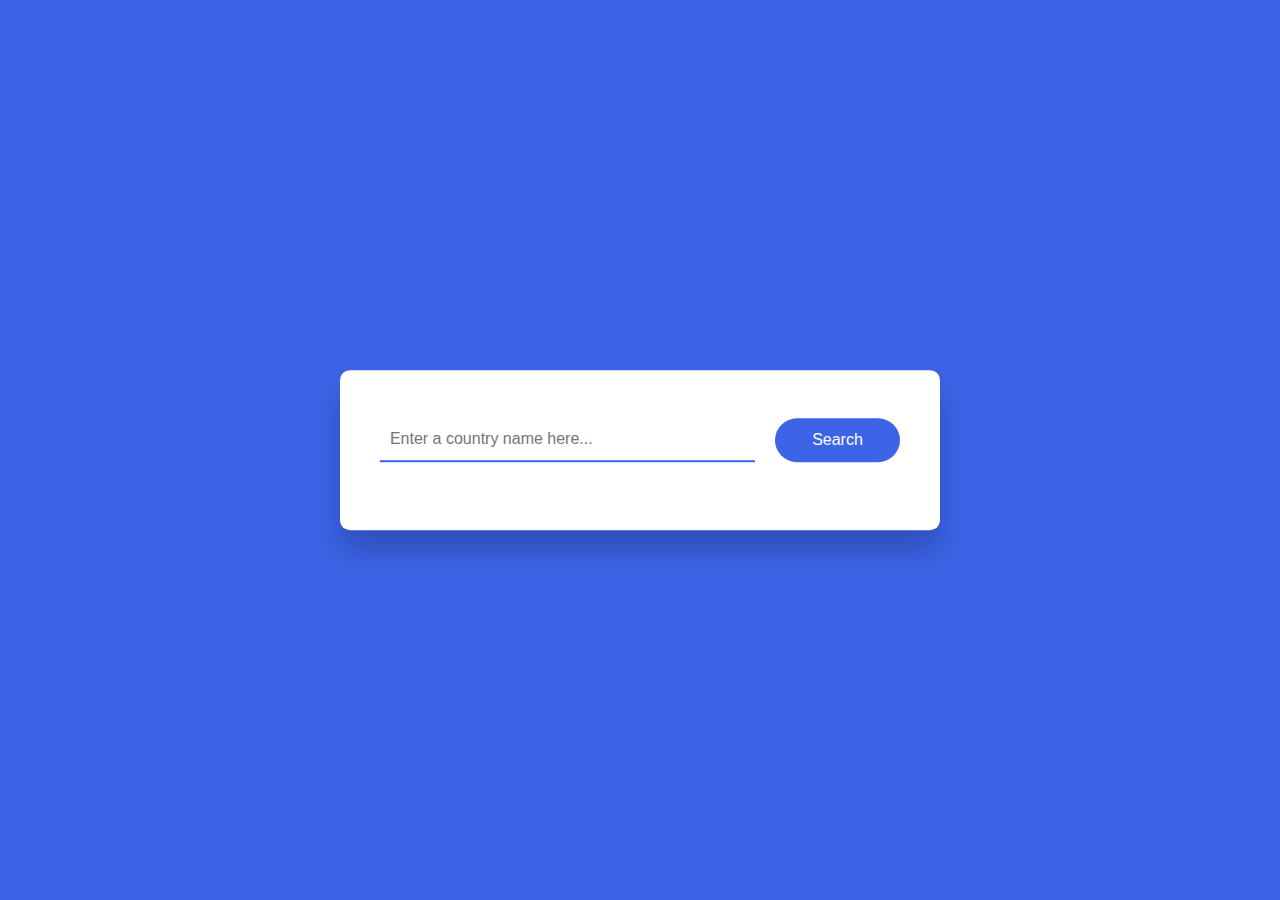
<file: Country Guide/index.html>
<!DOCTYPE html>
<html lang="en">
<head>
    <meta charset="UTF-8">
    <meta http-equiv="X-UA-Compatible" content="IE=edge">
    <meta name="viewport" content="width=device-width, initial-scale=1.0">
    <title>Document</title>
    <!--Google font-->
    <link href="https://fonts.googleapis.com/css2?family=Poppins:wght@300;400;500;600;700&family=Rubik:wght@300&display=swap" rel="stylesheet">
    <!--Stylesheet-->
    <link rel="stylesheet" href="style.css">
</head>
<body>
    <div class="container">
        <div class="search-wrapper">
            <input type="text" id="country-inp" placeholder="Enter a country name here..."/>
            <button id="search-btn">Search</button>
        </div>
        <div id="result"></div>
    </div>

  
  
    <!--Script-->
    <script src="script.js"></script>
</body>
</html>
</file>
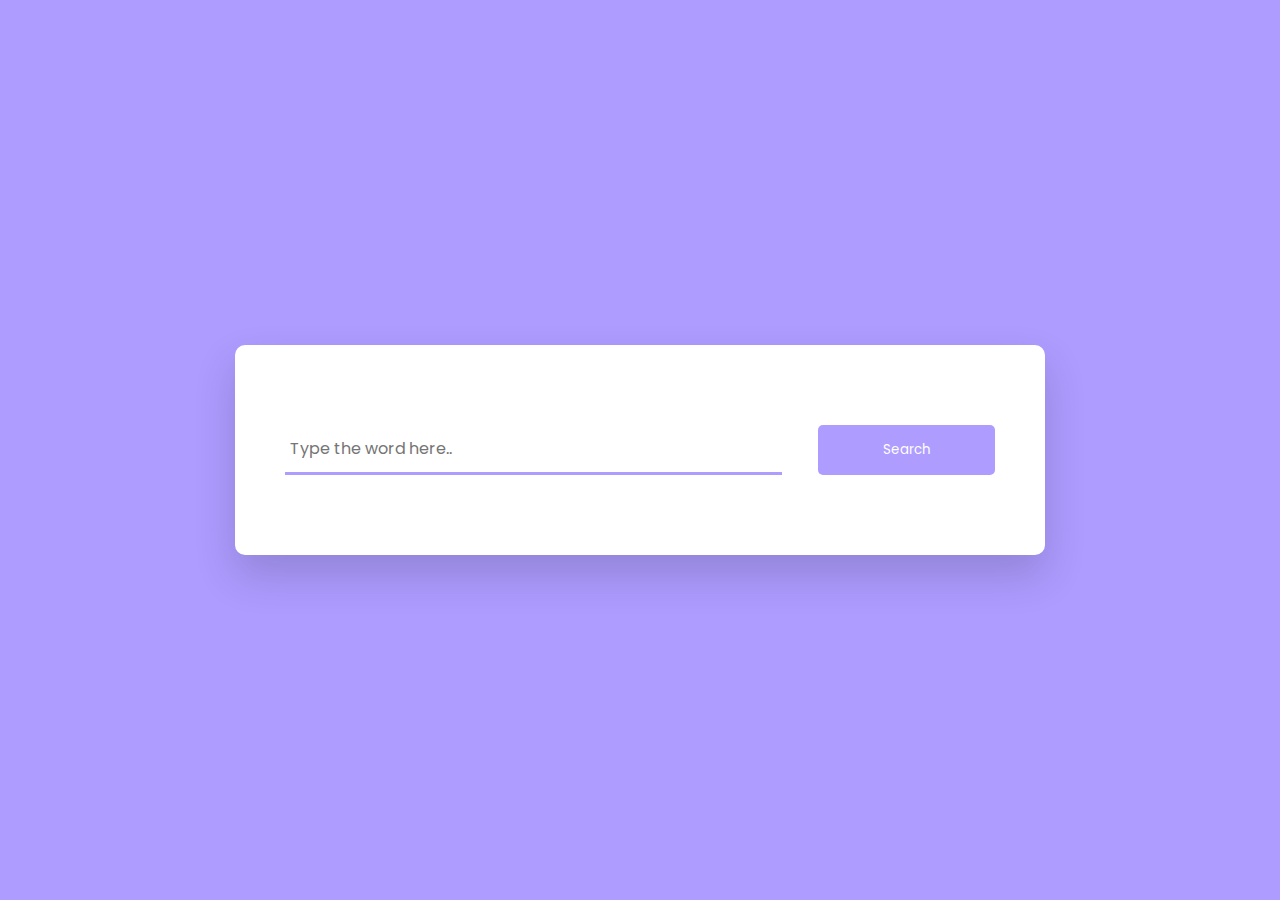
<file: Dictionary Js.script/index.html>
<!DOCTYPE html>
<html lang="en">
<head>
    <meta charset="UTF-8">
    <meta http-equiv="X-UA-Compatible" content="IE=edge">
    <meta name="viewport" content="width=device-width, initial-scale=1.0">
    <title>Document</title>
 <!-- font awesome-->
    <link rel="stylesheet" href="https://cdnjs.cloudflare.com/ajax/libs/font-awesome/6.2.1/css/all.min.css">
    <!--Google Fonts-->
<link href="https://fonts.googleapis.com/css2?family=Poppins:wght@300;400;500;600;700&family=Rubik:wght@300&display=swap" 
rel="stylesheet">
    <!--Stylesheet-->
    <link rel="stylesheet" href="style.css"/>
    <title>Document</title>
</head>
<body>
    <audio id="sound"></audio>
    <div class="container">
        <div class="search-box">
            <input type="text" placeholder="Type the word here.."
            id="inp-word"/> 
            <button id="search-btn">Search</button>
        </div>
        <div class="result" id="result"></div>
    </div>
<!--Script-->
<script src="script.js"></script>    
</body>
</html>
</file>
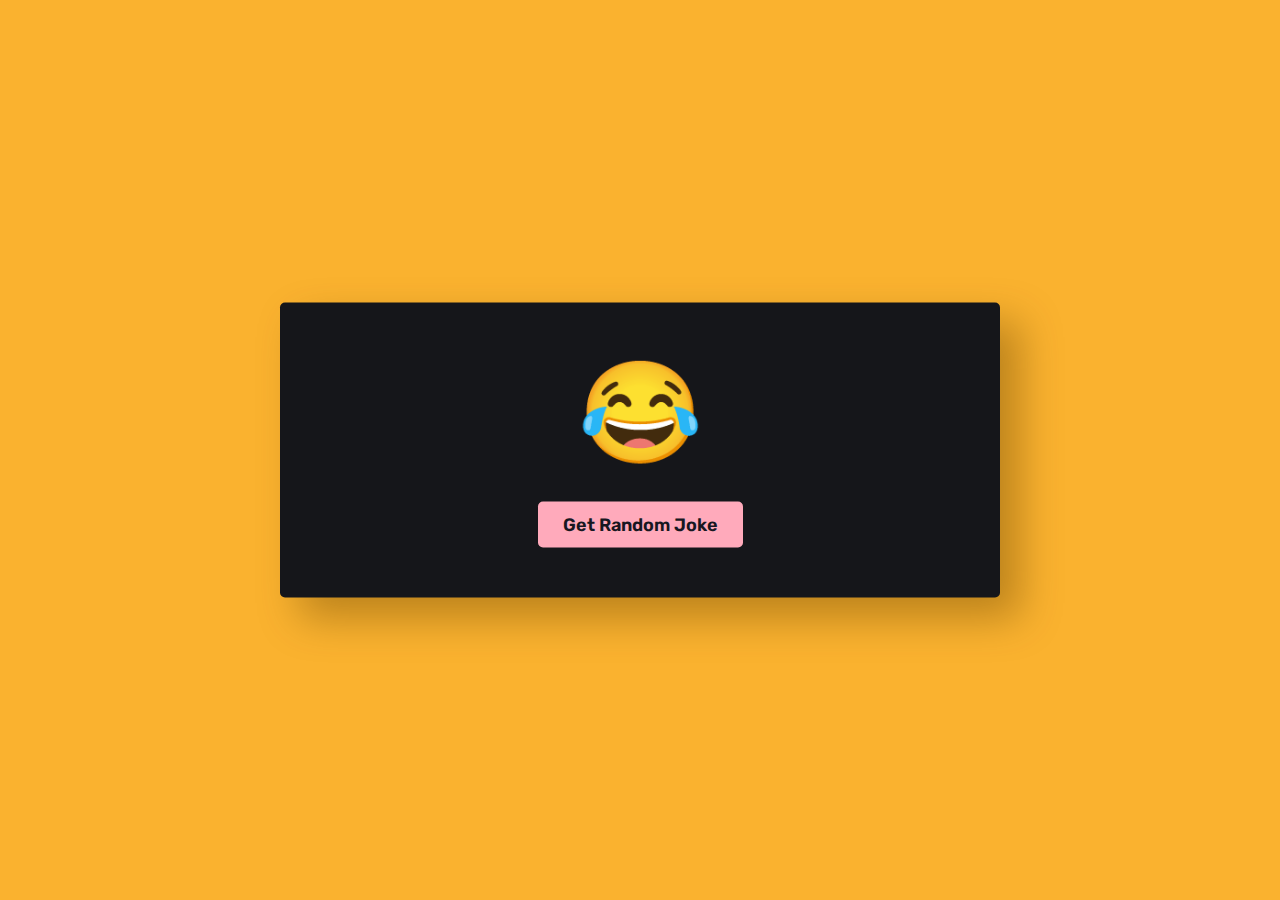
<file: Jokes Generator Js.script/index.html>
<!DOCTYPE html>
<html lang="en">
<head>
    <meta charset="UTF-8">
    <meta http-equiv="X-UA-Compatible" content="IE=edge">
    <meta name="viewport" content="width=device-width, initial-scale=1.0">
    <title>Random Joke Generator</title>
   <!--Google font-->
   <link rel="preconnect" href="https://fonts.googleapis.com"><link rel="preconnect" href="https://fonts.gstatic.com" crossorigin><link href="https://fonts.googleapis.com/css2?family=Poppins:wght@300;400;500;600;700&family=Rubik:wght@300&display=swap" rel="stylesheet">
    <!--Stylesheet-->
    <link rel="stylesheet" href="style.css">

</head>
<body>
    <div class="wrapper">
        <span>&#128514</span>
        <p id="joke"></p>
        <button id="btn">Get Random Joke</button>
    </div>
   
    
    <!--Script-->
    <script src="script.js"></script>
</body>
</html>
</file>
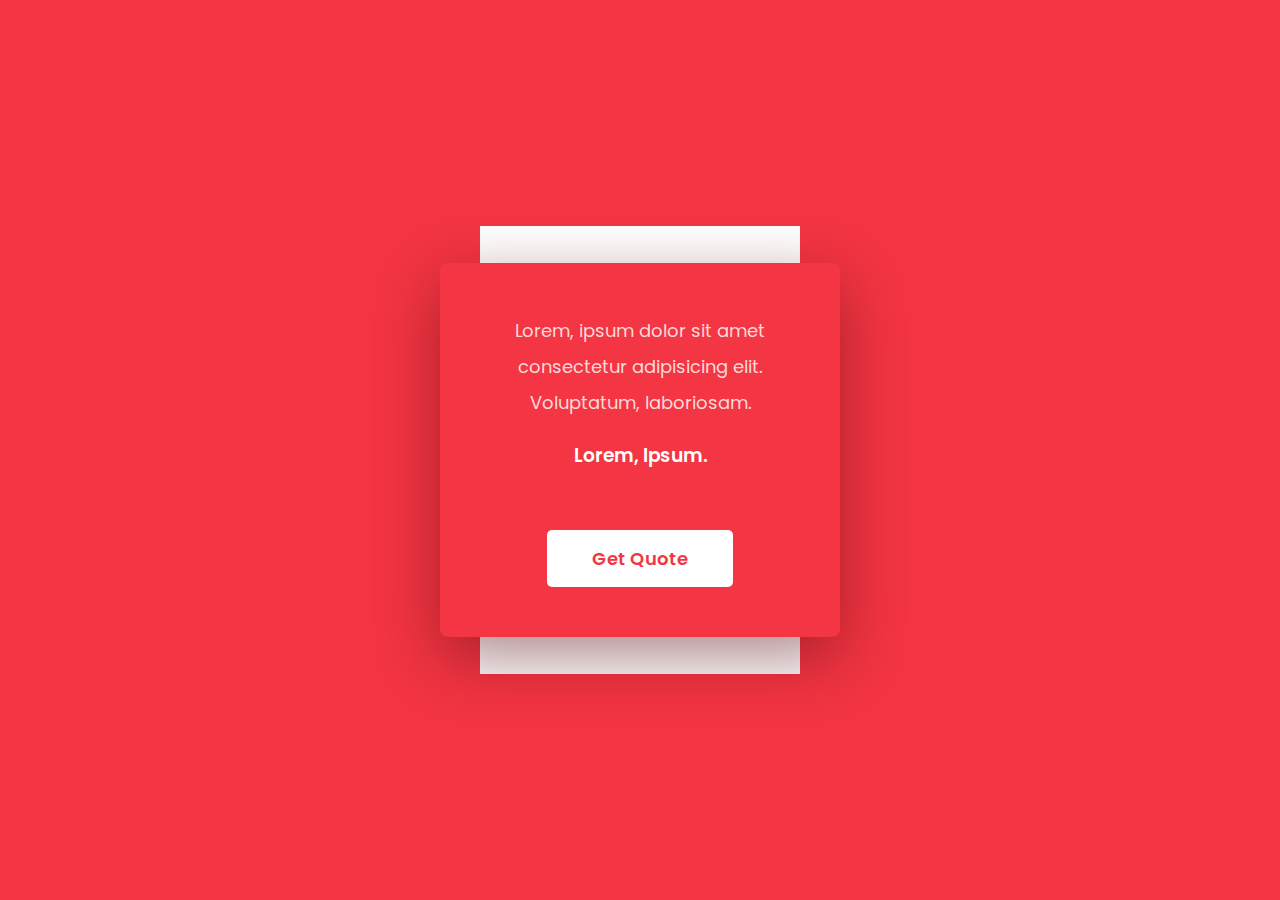
<file: Random Quote/index.html>
<!DOCTYPE html>
<html lang="en">
<head>
    <meta charset="UTF-8">
    <meta http-equiv="X-UA-Compatible" content="IE=edge">
    <meta name="viewport" content="width=device-width, initial-scale=1.0">
    <title>Document</title>
    <!--Google Font-->
<link href="https://fonts.googleapis.com/css2?family=Poppins:wght@300;400;500;600;700&family=Rubik:wght@300&display=swap" 
rel="stylesheet">
    <!--Stylesheet-->
    <link rel="stylesheet" href="style.css">
</head>
<body>
    <div class="wrapper">
        <div class="container">
            <p id="quote">Lorem, ipsum dolor sit amet consectetur adipisicing elit. Voluptatum, laboriosam.</p>
            <h3 id="author">Lorem, ipsum.</h3>
            <button id="btn">Get Quote</button>
        </div>
    </div>
    <!--script-->
    <script src="script.js"></script>
</body>
</html>
</file>
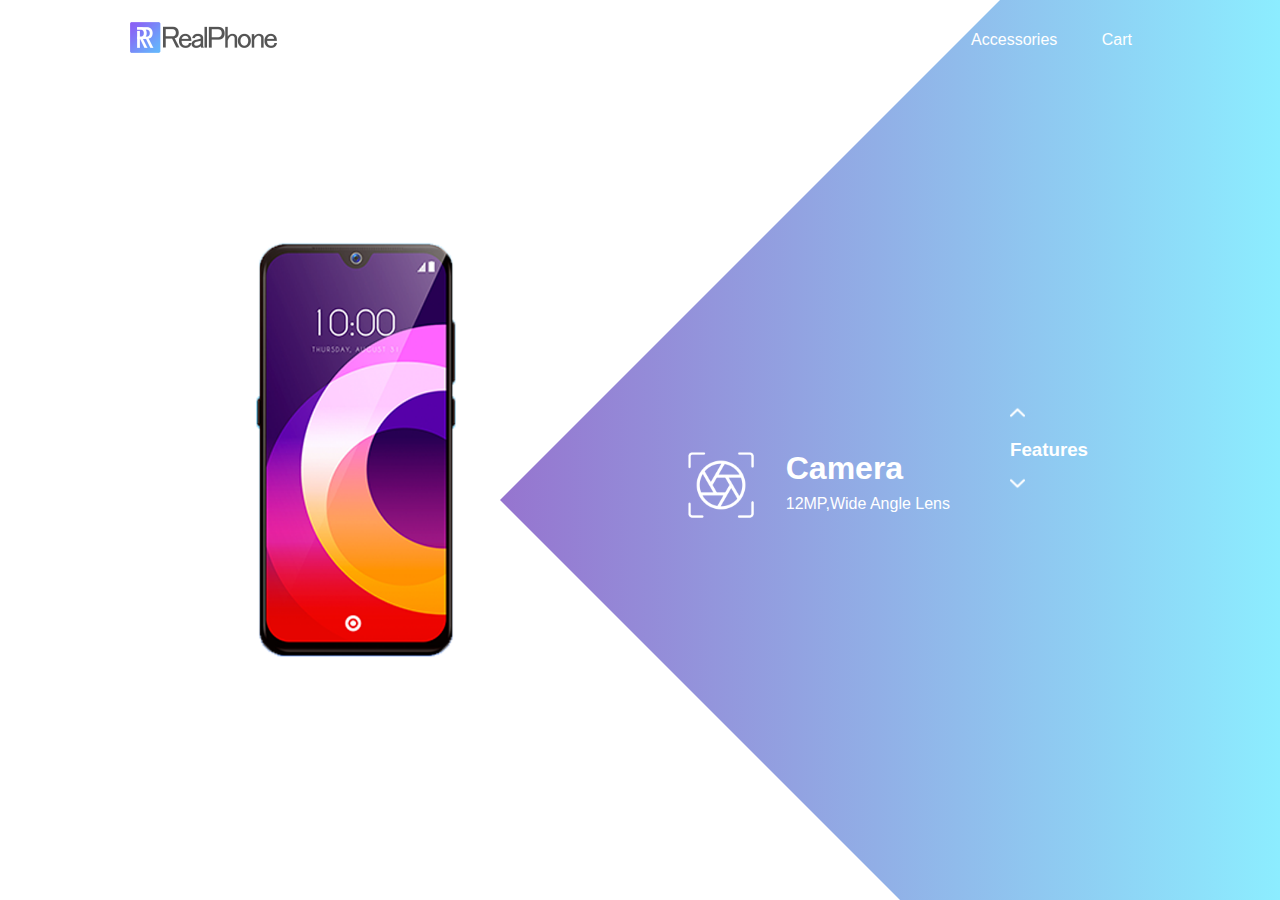
<file: RealPhone_WebPage_Images/index.html>
<!DOCTYPE html>
<html>
<head>
    <title>Document</title>
    <link rel="stylesheet" href="style.css">
</head>
<body>
    <div class="main">
        <nav>
            <div class="logo">
                <img src="images/logo.png">
            </div>
            <div class="nav-links">
                <ul>
                    <li><a href="#">Home</a></li>
                    <li><a href="#">Phone</a></li>
                    <li><a href="#">Accessories</a></li>
                    <li><a href="#">Cart</a></li>
                </ul>
            </div>
        </nav>

        <div class="information">
            <div class="overlay"></div>
            <img src="images/mobile.png" class="mobile" >
            <div id="circle">
                <div class="feature one">
                    <img src="images/camera.png">
                    <div>
                        <h1>Camera</h1>
                        <p>12MP,Wide Angle Lens</p>
                    </div>
                </div>
                <div class="feature two">
                    <img src="images/processor.png">
                    <div>
                        <h1>Processor</h1>
                        <p>Snapdragon Octa-core</p>
                    </div>
                </div>
                <div class="feature three">
                <img src="images/display.png">
                <div>
                    <h1>Display</h1>
                    <p>6.5" Mini-Drop Fullscreen</p>
                </div>
                </div>
                <div class="feature four">
                    <img src="images/battery.png">
                    <div>
                        <h1>Battery Life</h1>
                        <p>5000mAh, 720Hrs Standby</p>
                    </div>
                </div>
            </div>
        </div>
        <div class="controls">
            <img src="images/arrow.png" id="upBtn">
            <h3>Features</h3>
            <img src="images/arrow.png" id="downBtn">
        </div>
    </div>
    
    <script>
        var circle= document.getElementById("circle");
        var upBtn= document.getElementById("upBtn");
        var downBtn= document.getElementById("downBtn");

        var rotateValue = circle.style.transform;
        var rotateSum;

        upBtn.onclick = function()
        {
            rotateSum = rotateValue + "rotate(-90deg)";
            circle.style.transform = rotateSum;
            rotateValue = rotateSum;
        }
        downBtn.onclick = function()
        {
            rotateSum = rotateValue + "rotate(90deg)";
            circle.style.transform = rotateSum;
            rotateValue = rotateSum;
        }
    </script>

</body>
</html>
</file>
<file: Country Guide/style.css>
*{
    padding: 0;
    margin: 0;
    box-sizing: border-box;
    font-family: "Poppins" sans-serif;
}
body{
    background-color: #3d64e6;
}
.container {
    background-color: #ffffff;
    width: 80vw;
    max-width: 37.5em;
    padding: 3em 2.5em;
    position: absolute;
    transform: translate(-50%, -50%);
    top: 50%;
    left: 50%;
    border-radius: 0.62em;
    box-shadow: 0 1.25em 1.8em rgba(8, 21, 65, 0.25);
}
.search-wrapper {
    display: grid;
    grid-template-columns: 9fr 3fr;
    gap: 1.25em;
}
.search-wrapper button {
    font-size: 1em;
    background-color: #3d64e6;
    color: #ffffff;
    padding: 0.8em 0;
    border: none;
    border-radius: 1.5em;
}
.search-wrapper input {
    font-size: 1em;
    padding: 0 0.62em;
    border: none;
    border-bottom: 2px solid #3d64e6;
    outline: none;
    color: #222a43;
}
#result {
    margin-top: 1.25em;
}
.container .flag-img {
    display: block;
    width: 45%;
    min-width: 7.5em;
    margin: 1.8em auto 1.2em auto;
}
.container h2 {
    font-weight: 600;
    color: #222a43;
    text-align: center;
    text-transform: uppercase;
    letter-spacing: 2px;
    margin-bottom: 1.8em;
}
.data-wrapper {
    margin-bottom: 1em;
    letter-spacing: 0.3px;
}
.container h4 {
    display: inline;
    font-weight: 500;
    color: #222a43;
}
.container span {
    color: #5d6274;
}
.container h3 {
    text-align: center;
    font-size: 1.2em;
    font-weight: 400;
    color: #ff465a;
}
</file>
<file: Dictionary Js.script/style.css>
*{
    padding: 0;
    margin: 0;
    box-sizing: border-box;
}
*:not(i) {
    font-family: "Poppins", sans-serif;
}
body {
   background-color: #ae9cff;
}
.container{
    background-color: #ffffff;
    width: 90vmin;
    position: absolute;
    transform: translate(-50%, -50%);
    top: 50%;
    left: 50%;
    padding: 80px 50px;
    border-radius: 10px;
    box-shadow: 0 20px 40px rgba(38, 33, 61, 0.2);
}
.search-box {
    width: 100%;
    display: flex;
    justify-content: space-between;
}
.search-box input{
    padding: 5px;
    width: 70%;
    border: none;
    outline: none;
    border-bottom: 3px solid #ae9cff;
    font-size: 16px;
}
.search-box button{
    padding: 15px 0;
    width: 25%;
    background-color: #ae9cff;
    border: none;
    outline: none;
    color: #ffffff;
    border-radius: 5px;
}
.result {
    position: relative;
}
.result h3{
    font-size: 30px;
    color: #1f194c;
}
.result .word{
    display: flex;
    justify-content: space-between;
    margin-top: 80px;
}
.result button{
    background-color: transparent;
    color: #ae9cff;
    border: none;
    outline: none;
    font-size: 18px;
}
.result .details{
    display: flex;
    gap: 10px;
    color: #b3b6d4;
    margin: 5px 0 20px 0;
    font-size: 14px;
}
.word-meaning{
    color: #575a7b;
}
.word-example {
    color: #575a7b;
    font-style: italic;
    border-left: 5px solid #ae9cff;
    padding-left: 20px;
    margin-top: 30px;
}
</file>
<file: Jokes Generator Js.script/style.css>
*{
    padding: 0;
    margin: 0;
    box-sizing: border-box;
    font-family: "Rubik",sans-serif;
}
body{
    background-color: #fab22f;
}
.wrapper{
    width: 80vmin;
    padding: 50px 40px;
    background-color: #15161a;
    position: absolute;
    transform: translate(-50%, -50%);
    top: 50%;
    left: 50%;
    border-radius: 5px;
    box-shadow: 20px 20px 40px rgba(97, 63, 0, 0.4);
}
span{
    display: block;
    text-align: center;
    font-size: 100px;
}
p{
    font-size: 16px;
    color: #ffffff;
    font-weight: 400;
    text-align: center;
    word-wrap: break-word;
    line-height: 35px;
    margin: 30px 0;
    opacity: 0;
}
.fade{
    opacity: 1;
    transition: opacity 1.5s;
}
button{
    display: block;
    background-color: #fab;
    border: none;
    padding: 5px;
    font-size: 18px;
    color: #171721;
    font-weight: 600;
    padding: 12px 25px;
    margin: 0 auto;
    border-radius: 5px;
    cursor: pointer;
}
</file>
<file: Random Quote/style.css>
*{
    padding: 0;
    margin: 0;
    box-sizing: border-box;
    font-family: "Poppins", sans-serif;
}
body{
    background-color: #f43543;
}
.wrapper {
    width: 400px;
    position: absolute;
    transform: translate(-50%, -50%);
    top: 50%;
    left: 50%;
}
.container{
    width: 100%;
    background-color: #f43543;
    padding: 50px 40px;
    box-shadow: 0 20px 65px rgba(87, 11, 16, 0.5);
    position: relative;
    border-radius: 8px;
    text-align: center;
}
.container::after{
    content: "";
    position: absolute;
    width: 80%;
    height: 120%;
    background-color: #ffffff;
    z-index: -1;
    top: -10%;
    left: 10%;
}
.container p {
    color: #fdd8d8;
    line-height: 2;
    font-size: 18px;
}
.container h3 {
    color: #ffffff;
    margin: 20px 0 60px 0;
    font-weight: 600;
    text-transform: capitalize;
}
.container button {
    background-color: #ffffff;
    border: none;
    padding: 15px 45px;
    border-radius: 5px;
    font-size: 18px;
    font-weight: 600;
    color: #f43543;
    cursor: pointer;
}
</file>
<file: RealPhone_WebPage_Images/style.css>
*{
    margin: 0;
    padding: 0;
    font-family: 'Poppins' , sans-serif;
}
.main{
    width: 100%;
    height: 100vh;
    position: relative;
    overflow: hidden;
    background: linear-gradient(to right, #9c27b0, #8cedff);
}
nav{
    width: 80%;
    position: sticky;
    margin: 20px auto;
    z-index: 1;
    display: flex;
    align-items: center;
}
.logo{
    flex-basis: 20%;

}
.logo img{
    width: 150px;
}
.nav-links{
    flex: 1;
    text-align: right;
}
.nav-links ul li{
    list-style: none;
    display: inline-block;
    margin: 0 20px;
}
.nav-links ul li a{
    color: #fff;
    text-decoration: none;
}
.infomation{
    width: 1000px;
    height: 1000px;
    position: absolute;
    top: 50%;
    left: -10%;
    transform: translateY(-50%);
}
#circle{
    width: 1000px;
    height: 1000px;
    position: absolute;
    top: 0;
    left: 0;
    border-radius: 50%;
    transform: rotate(0deg);
    transition: 1s;
}
.feature img{
    width: 70px;
}
.feature{
    position: absolute;
    display: flex;
    color: #fff;
}
.feature div{
    margin-left: 30px;
}
.feature div p{
    margin-top: 8px;
}
.one{
    top: 450px;
    right: 50px;
}
.two{
    top: 150px;
    left: 350px;
    transform: rotate(-90deg);
}
.three{
    bottom: 450px;
    left: 50px;
    transform: rotate(-180deg);
}
.four{
    bottom: 150px;
    right: 350px;
    transform: rotate(-270deg);
}
.mobile{
    width: 200px;
    position: absolute;
    top: 50%;
    left: 20%;
    transform: translateY(-50%);
    z-index: 1;
}
.controls{
    position: absolute;
    right: 15%;
    top: 50%;
    transform: translateY(-50%);
}
.controls h3{
    margin: 15px 0;
    color: #fff;
}
#upBtn{
    width: 15px;
    cursor: pointer;
}
#downBtn{
    width: 15px;
    cursor: pointer;
    transform: rotate(180deg);
}
.overlay{
    width: 0;
    height: 0;
    border-top: 500px solid #fff;
    border-right: 500px solid transparent;
    border-bottom: 500px solid #fff;
    border-left: 500px solid #fff;
    position: absolute;
    top: 0;
}
</file>
